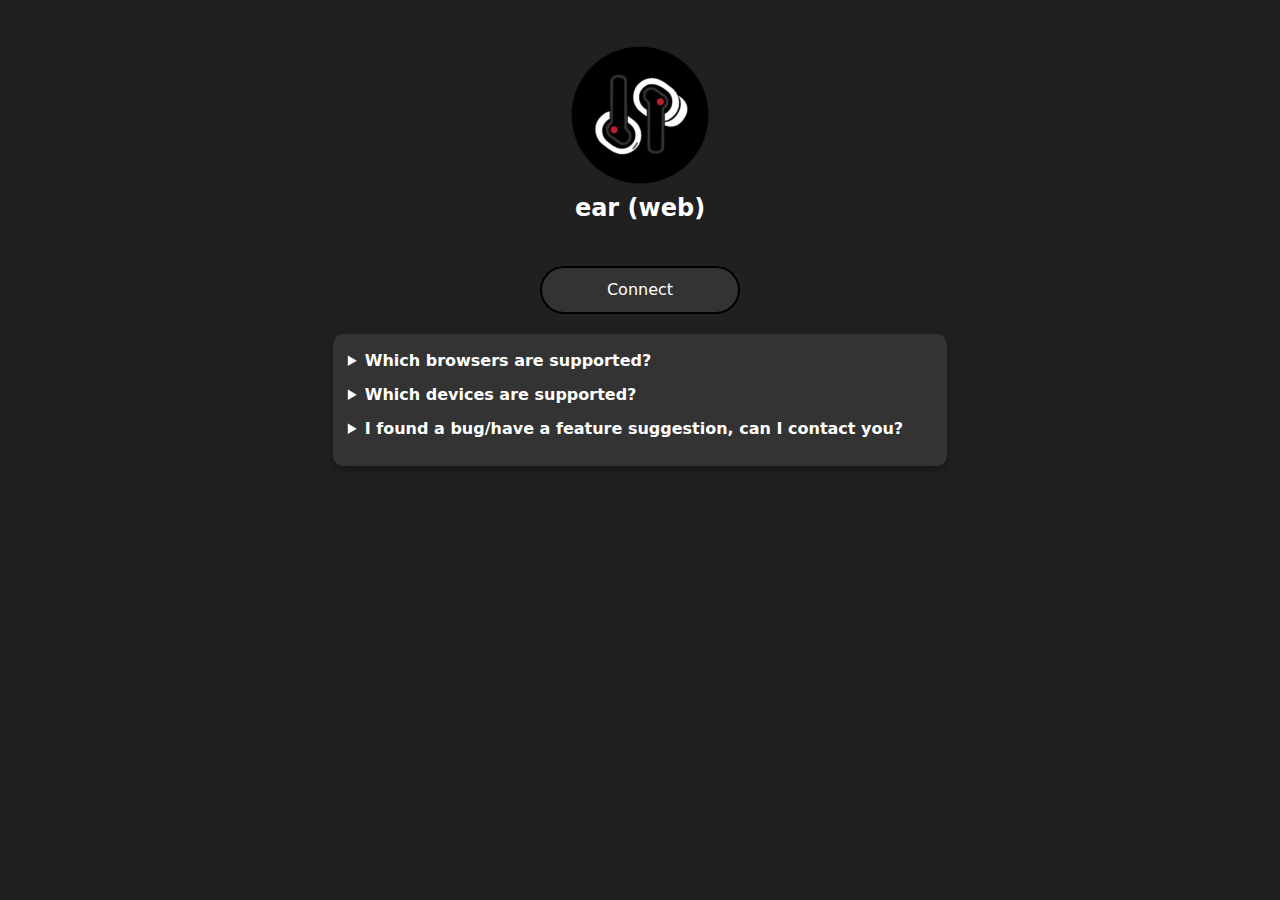
<file: res/index.html>
<!DOCTYPE html>
<script src="./js/nothing_connected.js"></script>
<script src="./js/control.js"></script>
<html lang="en" translate="no">

<head>
    <meta charset="UTF-8">
    <meta http-equiv="X-UA-Compatible" content="IE=edge">
    <meta name="viewport" content="width=device-width, initial-scale=1.0">
    <title>ear (web)</title>
    <link rel="icon" href="icons/16x16.png" />
    <link rel="manifest" href="/manifest.json" crossorigin="use-credentials" />
    <link href="./global.css" rel="stylesheet" />
    <style>


        #logo_container {
            margin-top: 40px;
            margin-bottom: 20px;
        }

            #logo_container img {
                max-width: 150px;
            }

        #name_container {
            font-size: 1.5rem;
            font-weight: bold;
            margin-bottom: 40px;
            text-align: center;
        }

        #scan_button {
            text-align: center;
            margin: 20px auto;
            width: 200px;
        }

        #scan_button-c {
            padding: 10px 20px;
            border: 2px solid black;
            border-radius: 25px;
            cursor: pointer;
            font-size: 1rem;
            background-color: #333;
            transition: transform 0.15s ease-in-out;
        }

            #scan_button-c:hover {
                transform: scale(1.05);
                border: 2px solid #e82525
            }



        .faq-container {
            margin-left: auto; 
            margin-right: auto; 

            background-color: #333;
            padding: 15px;
            border-radius: 10px;
            box-shadow: 0 4px 8px rgba(0, 0, 0, 0.3);
            width: 60%;
            overflow-y: auto;
            font-size: 0.9rem;
            transition: transform 0.3s ease-in-out, opacity 0.3s ease-in-out;
        }

            .faq-container summary {
                font-size: 1rem;
                font-weight: bold;
                cursor: pointer;
            }

            .faq-container details {
                margin-bottom: 10px;
            }

            .faq-container p {
                margin: 10px 0;
                font-size: 0.9rem;
            }

            .faq-container summary:hover {
                color: #e82525;
            }

            .faq-container a {
                color: #e82525;
                text-decoration: none;
            }

                .faq-container a:hover {
                    text-decoration: underline;
                }
    </style>
</head>

<body style="width: 80%; height: 710px; position: absolute; background: #21201f;  left: 50%; -ms-transform: translate(-50%, 0); transform: translate(-50%, 0); color:white;">

    <div id="logo_container">
        <img src="./icons/512x512.png" alt="Logo" style="margin-left: auto; margin-right: auto;" />
        <div id="name_container">ear (web)</div>
    </div>

    <div id="scan_button" onclick="scanNewDevicesSerial()">
        <div id="scan_button-c">Connect</div>
    </div>

    <div class="faq-container">
        <details>
            <summary>Which browsers are supported?</summary>
            <p>ear (web) supports any browser based on Chromium 117+ such as Google Chrome, Microsoft Edge, Brave, Arc</p>
        </details>
        <details>
            <summary>Which devices are supported?</summary>
            <p>
                ear (web) support audio products from Nothing and CMF By Nothing, at this time:<br />
                - Nothing ear (1)<br />
                - Nothing ear (stick)<br />
                - Nothing ear (2)<br />
                - CMF Buds Pro<br />
                - CMF Buds<br />
                - Nothing Ear<br />
                - CMF Buds Pro 2
            </p>
        </details>
        <details>
            <summary>I found a bug/have a feature suggestion, can I contact you?</summary>
            <p>Please open an issue on the github repository <a href="https://github.com/radiance-project/ear-web/issues">https://github.com/radiance-project/ear-web/issues</a></p>
        </details>
    </div>

    <script>
        async function forgetAllDevices() {
            const ports = await navigator.serial.getPorts();
            for (const port of ports) {
                if (port.opened) {
                    await port.close();
                }
                await port.forget();
            }
        }
        window.onload = function () {
            if (navigator.serial) {
                forgetAllDevices();
            } else {
                alert("This browser does not support Web Serial API. Please use Chrome or Edge or any other Chromium-based browser.");
                document.getElementById("scan_button-c").innerText = "Unsupported Browser";
                document.getElementById("scan_button-c").style.backgroundColor = "#333";
                document.getElementById("scan_button-c").style.cursor = "not-allowed";
            }
        }

    </script>
</body>
</html>
</file>
<file: res/global.css>
/*
! tailwindcss v3.2.7 | MIT License | https://tailwindcss.com
*/

/*
1. Prevent padding and border from affecting element width. (https://github.com/mozdevs/cssremedy/issues/4)
2. Allow adding a border to an element by just adding a border-width. (https://github.com/tailwindcss/tailwindcss/pull/116)
*/

*,
::before,
::after {
    box-sizing: border-box;
    /* 1 */
    border-width: 0;
    /* 2 */
    border-style: solid;
    /* 2 */
    border-color: #e5e7eb;
    /* 2 */
}

::before,
::after {
    --tw-content: '';
}

/*
1. Use a consistent sensible line-height in all browsers.
2. Prevent adjustments of font size after orientation changes in iOS.
3. Use a more readable tab size.
4. Use the user's configured `sans` font-family by default.
5. Use the user's configured `sans` font-feature-settings by default.
*/

html {
    line-height: 1.5;
    /* 1 */
    -webkit-text-size-adjust: 100%;
    /* 2 */
    -moz-tab-size: 4;
    /* 3 */
    -o-tab-size: 4;
    tab-size: 4;
    /* 3 */
    font-family: ui-sans-serif, system-ui, -apple-system, BlinkMacSystemFont, "Segoe UI", Roboto, "Helvetica Neue", Arial, "Noto Sans", sans-serif, "Apple Color Emoji", "Segoe UI Emoji", "Segoe UI Symbol", "Noto Color Emoji";
    /* 4 */
    font-feature-settings: normal;
    /* 5 */
}

/*
1. Remove the margin in all browsers.
2. Inherit line-height from `html` so users can set them as a class directly on the `html` element.
*/

body {
    margin: 0;
    /* 1 */
    line-height: inherit;
    /* 2 */
}

/*
1. Add the correct height in Firefox.
2. Correct the inheritance of border color in Firefox. (https://bugzilla.mozilla.org/show_bug.cgi?id=190655)
3. Ensure horizontal rules are visible by default.
*/

hr {
    height: 0;
    /* 1 */
    color: inherit;
    /* 2 */
    border-top-width: 1px;
    /* 3 */
}

/*
Add the correct text decoration in Chrome, Edge, and Safari.
*/

abbr:where([title]) {
    -webkit-text-decoration: underline dotted;
    text-decoration: underline dotted;
}

/*
Remove the default font size and weight for headings.
*/

h1,
h2,
h3,
h4,
h5,
h6 {
    font-size: inherit;
    font-weight: inherit;
}

/*
Reset links to optimize for opt-in styling instead of opt-out.
*/

a {
    color: inherit;
    text-decoration: inherit;
}

/*
Add the correct font weight in Edge and Safari.
*/

b,
strong {
    font-weight: bolder;
}

/*
1. Use the user's configured `mono` font family by default.
2. Correct the odd `em` font sizing in all browsers.
*/

code,
kbd,
samp,
pre {
    font-family: ui-monospace, SFMono-Regular, Menlo, Monaco, Consolas, "Liberation Mono", "Courier New", monospace;
    /* 1 */
    font-size: 1em;
    /* 2 */
}

/*
Add the correct font size in all browsers.
*/

small {
    font-size: 80%;
}

/*
Prevent `sub` and `sup` elements from affecting the line height in all browsers.
*/

sub,
sup {
    font-size: 75%;
    line-height: 0;
    position: relative;
    vertical-align: baseline;
}

sub {
    bottom: -0.25em;
}

sup {
    top: -0.5em;
}

/*
1. Remove text indentation from table contents in Chrome and Safari. (https://bugs.chromium.org/p/chromium/issues/detail?id=999088, https://bugs.webkit.org/show_bug.cgi?id=201297)
2. Correct table border color inheritance in all Chrome and Safari. (https://bugs.chromium.org/p/chromium/issues/detail?id=935729, https://bugs.webkit.org/show_bug.cgi?id=195016)
3. Remove gaps between table borders by default.
*/

table {
    text-indent: 0;
    /* 1 */
    border-color: inherit;
    /* 2 */
    border-collapse: collapse;
    /* 3 */
}

/*
1. Change the font styles in all browsers.
2. Remove the margin in Firefox and Safari.
3. Remove default padding in all browsers.
*/

button,
input,
optgroup,
select,
textarea {
    font-family: inherit;
    /* 1 */
    font-size: 100%;
    /* 1 */
    font-weight: inherit;
    /* 1 */
    line-height: inherit;
    /* 1 */
    color: inherit;
    /* 1 */
    margin: 0;
    /* 2 */
    padding: 0;
    /* 3 */
}

/*
Remove the inheritance of text transform in Edge and Firefox.
*/

button,
select {
    text-transform: none;
}

/*
1. Correct the inability to style clickable types in iOS and Safari.
2. Remove default button styles.
*/

button,
[type='button'],
[type='reset'],
[type='submit'] {
    -webkit-appearance: button;
    /* 1 */
    background-color: transparent;
    /* 2 */
    background-image: none;
    /* 2 */
}

/*
Use the modern Firefox focus style for all focusable elements.
*/

:-moz-focusring {
    outline: auto;
}

/*
Remove the additional `:invalid` styles in Firefox. (https://github.com/mozilla/gecko-dev/blob/2f9eacd9d3d995c937b4251a5557d95d494c9be1/layout/style/res/forms.css#L728-L737)
*/

:-moz-ui-invalid {
    box-shadow: none;
}

/*
Add the correct vertical alignment in Chrome and Firefox.
*/

progress {
    vertical-align: baseline;
}

/*
Correct the cursor style of increment and decrement buttons in Safari.
*/

::-webkit-inner-spin-button,
::-webkit-outer-spin-button {
    height: auto;
}

/*
1. Correct the odd appearance in Chrome and Safari.
2. Correct the outline style in Safari.
*/

[type='search'] {
    -webkit-appearance: textfield;
    /* 1 */
    outline-offset: -2px;
    /* 2 */
}

/*
Remove the inner padding in Chrome and Safari on macOS.
*/

::-webkit-search-decoration {
    -webkit-appearance: none;
}

/*
1. Correct the inability to style clickable types in iOS and Safari.
2. Change font properties to `inherit` in Safari.
*/

::-webkit-file-upload-button {
    -webkit-appearance: button;
    /* 1 */
    font: inherit;
    /* 2 */
}

/*
Add the correct display in Chrome and Safari.
*/

summary {
    display: list-item;
}

/*
Removes the default spacing and border for appropriate elements.
*/

blockquote,
dl,
dd,
h1,
h2,
h3,
h4,
h5,
h6,
hr,
figure,
p,
pre {
    margin: 0;
}

fieldset {
    margin: 0;
    padding: 0;
}

legend {
    padding: 0;
}

ol,
ul,
menu {
    list-style: none;
    margin: 0;
    padding: 0;
}

/*
Prevent resizing textareas horizontally by default.
*/

textarea {
    resize: vertical;
}

    /*
1. Reset the default placeholder opacity in Firefox. (https://github.com/tailwindlabs/tailwindcss/issues/3300)
2. Set the default placeholder color to the user's configured gray 400 color.
*/

    input::-moz-placeholder, textarea::-moz-placeholder {
        opacity: 1;
        /* 1 */
        color: #9ca3af;
        /* 2 */
    }

    input::placeholder,
    textarea::placeholder {
        opacity: 1;
        /* 1 */
        color: #9ca3af;
        /* 2 */
    }

/*
Set the default cursor for buttons.
*/

button,
[role="button"] {
    cursor: pointer;
}

/*
Make sure disabled buttons don't get the pointer cursor.
*/

:disabled {
    cursor: default;
}

/*
1. Make replaced elements `display: block` by default. (https://github.com/mozdevs/cssremedy/issues/14)
2. Add `vertical-align: middle` to align replaced elements more sensibly by default. (https://github.com/jensimmons/cssremedy/issues/14#issuecomment-634934210)
   This can trigger a poorly considered lint error in some tools but is included by design.
*/

img,
svg,
video,
canvas,
audio,
iframe,
embed,
object {
    display: block;
    /* 1 */
    vertical-align: middle;
    /* 2 */
}

/*
Constrain images and videos to the parent width and preserve their intrinsic aspect ratio. (https://github.com/mozdevs/cssremedy/issues/14)
*/

img,
video {
    max-width: 100%;
    height: auto;
}

/* Make elements with the HTML hidden attribute stay hidden by default */

[hidden] {
    display: none;
}

*, ::before, ::after {
    --tw-border-spacing-x: 0;
    --tw-border-spacing-y: 0;
    --tw-translate-x: 0;
    --tw-translate-y: 0;
    --tw-rotate: 0;
    --tw-skew-x: 0;
    --tw-skew-y: 0;
    --tw-scale-x: 1;
    --tw-scale-y: 1;
    --tw-pan-x:;
    --tw-pan-y:;
    --tw-pinch-zoom:;
    --tw-scroll-snap-strictness: proximity;
    --tw-ordinal:;
    --tw-slashed-zero:;
    --tw-numeric-figure:;
    --tw-numeric-spacing:;
    --tw-numeric-fraction:;
    --tw-ring-inset:;
    --tw-ring-offset-width: 0px;
    --tw-ring-offset-color: #fff;
    --tw-ring-color: rgb(59 130 246 / 0.5);
    --tw-ring-offset-shadow: 0 0 #0000;
    --tw-ring-shadow: 0 0 #0000;
    --tw-shadow: 0 0 #0000;
    --tw-shadow-colored: 0 0 #0000;
    --tw-blur:;
    --tw-brightness:;
    --tw-contrast:;
    --tw-grayscale:;
    --tw-hue-rotate:;
    --tw-invert:;
    --tw-saturate:;
    --tw-sepia:;
    --tw-drop-shadow:;
    --tw-backdrop-blur:;
    --tw-backdrop-brightness:;
    --tw-backdrop-contrast:;
    --tw-backdrop-grayscale:;
    --tw-backdrop-hue-rotate:;
    --tw-backdrop-invert:;
    --tw-backdrop-opacity:;
    --tw-backdrop-saturate:;
    --tw-backdrop-sepia:;
}

::backdrop {
    --tw-border-spacing-x: 0;
    --tw-border-spacing-y: 0;
    --tw-translate-x: 0;
    --tw-translate-y: 0;
    --tw-rotate: 0;
    --tw-skew-x: 0;
    --tw-skew-y: 0;
    --tw-scale-x: 1;
    --tw-scale-y: 1;
    --tw-pan-x:;
    --tw-pan-y:;
    --tw-pinch-zoom:;
    --tw-scroll-snap-strictness: proximity;
    --tw-ordinal:;
    --tw-slashed-zero:;
    --tw-numeric-figure:;
    --tw-numeric-spacing:;
    --tw-numeric-fraction:;
    --tw-ring-inset:;
    --tw-ring-offset-width: 0px;
    --tw-ring-offset-color: #fff;
    --tw-ring-color: rgb(59 130 246 / 0.5);
    --tw-ring-offset-shadow: 0 0 #0000;
    --tw-ring-shadow: 0 0 #0000;
    --tw-shadow: 0 0 #0000;
    --tw-shadow-colored: 0 0 #0000;
    --tw-blur:;
    --tw-brightness:;
    --tw-contrast:;
    --tw-grayscale:;
    --tw-hue-rotate:;
    --tw-invert:;
    --tw-saturate:;
    --tw-sepia:;
    --tw-drop-shadow:;
    --tw-backdrop-blur:;
    --tw-backdrop-brightness:;
    --tw-backdrop-contrast:;
    --tw-backdrop-grayscale:;
    --tw-backdrop-hue-rotate:;
    --tw-backdrop-invert:;
    --tw-backdrop-opacity:;
    --tw-backdrop-saturate:;
    --tw-backdrop-sepia:;
}

.absolute {
    position: absolute;
}

.relative {
    position: relative;
}

.bottom-3 {
    bottom: 0.75rem;
}

.left-10 {
    left: 2.5rem;
}

.top-16 {
    top: 4rem;
}

.top-20 {
    top: 5rem;
}

.top-24 {
    top: 6rem;
}

.z-10 {
    z-index: 10;
}

.z-\[-10\] {
    z-index: -10;
}

.z-\[1000\] {
    z-index: 1000;
}

.z-\[10\] {
    z-index: 10;
}

.float-right {
    float: right;
}

.float-left {
    float: left;
}

.m-5 {
    margin: 1.25rem;
}

.m-auto {
    margin: auto;
}

.-mb-12 {
    margin-bottom: -3rem;
}

.ml-16 {
    margin-left: 4rem;
}

.-mb-3 {
    margin-bottom: -0.75rem;
}

.-mb-5 {
    margin-bottom: -1.25rem;
}

.-mb-8 {
    margin-bottom: -2rem;
}

.-mb-\[58px\] {
    margin-bottom: -58px;
}

.-ml-16 {
    margin-left: -4rem;
}

.-ml-5 {
    margin-left: -1.25rem;
}

.-mr-32 {
    margin-right: -8rem;
}

.-mt-3 {
    margin-top: -0.75rem;
}

.-mt-5 {
    margin-top: -1.25rem;
}

.-mt-6 {
    margin-top: -1.5rem;
}

.-mt-10 {
    margin-top: -2.5rem;
}

.mb-4 {
    margin-bottom: 1rem;
}

.mb-5 {
    margin-bottom: 1.25rem;
}

.ml-4 {
    margin-left: 1rem;
}

.ml-5 {
    margin-left: 1.25rem;
}

.ml-8 {
    margin-left: 2rem;
}

.ml-\[20px\] {
    margin-left: 20px;
}

.ml-\[40px\] {
    margin-left: 40px;
}

.ml-\[5px\] {
    margin-left: 5px;
}

.mr-2 {
    margin-right: 0.5rem;
}

.mr-3 {
    margin-right: 0.75rem;
}

.mt-0 {
    margin-top: 0px;
}

.mt-1 {
    margin-top: 0.25rem;
}

.mt-10 {
    margin-top: 2.5rem;
}

.mt-12 {
    margin-top: 3rem;
}

.mt-2 {
    margin-top: 0.5rem;
}

.mt-3 {
    margin-top: 0.75rem;
}

.mt-4 {
    margin-top: 1rem;
}

.mt-5 {
    margin-top: 1.25rem;
}

.mt-8 {
    margin-top: 2rem;
}

.mt-\[1px\] {
    margin-top: 1px;
}

.flex {
    display: flex;
}

.grid {
    display: grid;
}

.inline-grid {
    display: inline-grid;
}

.hidden {
    display: none;
}

.h-1 {
    height: 0.25rem;
}

.h-12 {
    height: 3rem;
}

.h-2 {
    height: 0.5rem;
}

.h-20 {
    height: 5rem;
}

.h-44 {
    height: 11rem;
}

.h-5 {
    height: 1.25rem;
}

.h-60 {
    height: 15rem;
}

.h-7 {
    height: 1.75rem;
}

.h-8 {
    height: 2rem;
}

.h-\[23px\] {
    height: 23px;
}

.h-\[23px\] {
    height: 23px;
}

.h-\[80px\] {
    height: 80px;
}

.h-\[2px\] {
    height: 2px;
}

.h-\[38px\] {
    height: 38px;
}

.h-\[500px\] {
    height: 500px;
}

.h-auto {
    height: auto;
}

.h-screen {
    height: 100vh;
}

.w-1 {
    width: 0.25rem;
}

.w-1\/2 {
    width: 50%;
}

.w-1\/3 {
    width: 33.333333%;
}

.w-3\/4 {
    width: 60%;
}

.w-20 {
    width: 5rem;
}

.w-52 {
    width: 13rem;
}

.w-7 {
    width: 1.75rem;
}

.w-\[750px\] {
    width: 750px;
}

.w-fit {
    width: -moz-fit-content;
    width: fit-content;
}

.w-full {
    width: 100%;
}

.w-max {
    width: -moz-max-content;
    width: max-content;
}

.transform {
    transform: translate(var(--tw-translate-x), var(--tw-translate-y)) rotate(var(--tw-rotate)) skewX(var(--tw-skew-x)) skewY(var(--tw-skew-y)) scaleX(var(--tw-scale-x)) scaleY(var(--tw-scale-y));
}

.cursor-pointer {
    cursor: pointer;
}

.grid-cols-1 {
    grid-template-columns: repeat(1, minmax(0, 1fr));
}

.grid-cols-2 {
    grid-template-columns: repeat(2, minmax(0, 1fr));
}

.grid-cols-3 {
    grid-template-columns: repeat(3, minmax(0, 1fr));
}

.grid-cols-4 {
    grid-template-columns: repeat(4, minmax(0, 1fr));
}

.grid-rows-1 {
    grid-template-rows: repeat(1, minmax(0, 1fr));
}

.grid-rows-2 {
    grid-template-rows: repeat(2, minmax(0, 1fr));
}

.items-center {
    align-items: center;
}

.justify-center {
    justify-content: center;
}

.gap-4 {
    gap: 1rem;
}

.overflow-hidden {
    overflow: hidden;
}

.rounded-full {
    border-radius: 9999px;
}

.rounded-md {
    border-radius: 0.375rem;
}

.rounded-xl {
    border-radius: 0.75rem;
}

.border-\[1px\] {
    border-width: 1px;
}

.border-\[2px\] {
    border-width: 2px;
}

.border-none {
    border-style: none;
}

.border-\[\#1B1D1F\] {
    --tw-border-opacity: 1;
    border-color: rgb(27 29 31 / var(--tw-border-opacity));
}

.border-black {
    --tw-border-opacity: 1;
    border-color: rgb(0 0 0 / var(--tw-border-opacity));
}

.border-red-900 {
    --tw-border-opacity: 1;
    border-color: rgb(127 29 29 / var(--tw-border-opacity));
}

.bg-\[\#1B1D1F\] {
    --tw-bg-opacity: 1;
    background-color: rgb(27 29 31 / var(--tw-bg-opacity));
}

.bg-black {
    --tw-bg-opacity: 1;
    background-color: rgb(0 0 0 / var(--tw-bg-opacity));
}

.bg-black\/50 {
    background-color: rgb(0 0 0 / 0.5);
}

.bg-black\/75 {
    background-color: rgb(0 0 0 / 0.75);
}

.bg-gray-500 {
    --tw-bg-opacity: 1;
    background-color: rgb(107 114 128 / var(--tw-bg-opacity));
}

.bg-gray-600 {
    --tw-bg-opacity: 1;
    background-color: rgb(75 85 99 / var(--tw-bg-opacity));
}

.bg-white {
    --tw-bg-opacity: 1;
    background-color: rgb(255 255 255 / var(--tw-bg-opacity));
}

.fill-white {
    fill: #fff;
}

.p-1 {
    padding: 0.25rem;
}

.p-2 {
    padding: 0.5rem;
}

.p-3 {
    padding: 0.75rem;
}

.p-4 {
    padding: 1rem;
}

.p-5 {
    padding: 1.25rem;
}

.pb-2 {
    padding-bottom: 0.5rem;
}

.pb-5 {
    padding-bottom: 1.25rem;
}

.pl-4 {
    padding-left: 1rem;
}

.pl-5 {
    padding-left: 1.25rem;
}

.pl-7 {
    padding-left: 1.75rem;
}

.pr-4 {
    padding-right: 1rem;
}

.pr-5 {
    padding-right: 1.25rem;
}

.pr-7 {
    padding-right: 1.75rem;
}

.pt-2 {
    padding-top: 0.5rem;
}

.pt-5 {
    padding-top: 1.25rem;
}

.pt-8 {
    padding-top: 2rem;
}

.text-center {
    text-align: center;
}

.text-right {
    text-align: right;
}

.text-4xl {
    font-size: 2.25rem;
    line-height: 2.5rem;
}

.text-\[10px\] {
    font-size: 10px;
}

.text-\[12px\] {
    font-size: 12px;
}

.text-\[8px\] {
    font-size: 8px;
}

.text-sm {
    font-size: 0.875rem;
    line-height: 1.25rem;
}

.font-bold {
    font-weight: 700;
}

.text-gray-200 {
    --tw-text-opacity: 1;
    color: rgb(229 231 235 / var(--tw-text-opacity));
}

.text-gray-500 {
    --tw-text-opacity: 1;
    color: rgb(107 114 128 / var(--tw-text-opacity));
}

.text-red-900 {
    --tw-text-opacity: 1;
    color: rgb(127 29 29 / var(--tw-text-opacity));
}

.text-white {
    --tw-text-opacity: 1;
    color: rgb(255 255 255 / var(--tw-text-opacity));
}

.underline {
    text-decoration-line: underline;
}

.opacity-0 {
    opacity: 0;
}

.opacity-100 {
    opacity: 1;
}

.opacity-\[0\.5\] {
    opacity: 0.5;
}

.backdrop-blur-2xl {
    --tw-backdrop-blur: blur(40px);
    -webkit-backdrop-filter: var(--tw-backdrop-blur) var(--tw-backdrop-brightness) var(--tw-backdrop-contrast) var(--tw-backdrop-grayscale) var(--tw-backdrop-hue-rotate) var(--tw-backdrop-invert) var(--tw-backdrop-opacity) var(--tw-backdrop-saturate) var(--tw-backdrop-sepia);
    backdrop-filter: var(--tw-backdrop-blur) var(--tw-backdrop-brightness) var(--tw-backdrop-contrast) var(--tw-backdrop-grayscale) var(--tw-backdrop-hue-rotate) var(--tw-backdrop-invert) var(--tw-backdrop-opacity) var(--tw-backdrop-saturate) var(--tw-backdrop-sepia);
}

.duration-150 {
    transition-duration: 150ms;
}

.duration-200 {
    transition-duration: 200ms;
}

.duration-300 {
    transition-duration: 300ms;
}

.duration-500 {
    transition-duration: 500ms;
}

.duration-\[2s\] {
    transition-duration: 2s;
}

.ease-in-out {
    transition-timing-function: cubic-bezier(0.4, 0, 0.2, 1);
}

.ease-out {
    transition-timing-function: cubic-bezier(0, 0, 0.2, 1);
}

@font-face {
    font-family: 'Ndot-55';
    src: url("./fonts/ndot_55.otf");
}

@font-face {
    font-family: 'Ndot-55-Bold';
    src: url("./fonts/ndot_55_bold.otf");
}

@font-face {
    font-family: "Nothing-Bold";
    src: url("./fonts/space_grotesk_bold.ttf");
}

@font-face {
    font-family: "NothingNormal";
    src: url("./fonts/lettera_monoll_regular.ttf");
}

@font-face {
    font-family: "NothingNormal2";
    src: url("./fonts/SpaceGrotesk-Light.otf");
}

#draggable {
    -webkit-app-region: drag;
    z-index: 200;
}

.settings-switch-container {
    display: flex;
    justify-content: left;
    padding: 5px;
    overflow: hidden;
}

.settings-switch-label {
    font-size: 12px;
    margin-left: 10px;
    margin-right: 10px;
}

.settings-switch-button {
    width: 40px;
    height: 20px;
    border-radius: 10px;
    background-color: black;
    position: relative;
    transition: left 1.2s ease-in-out;
}

.settings-switch-indicator {
    width: 20px;
    height: 20px;
    border-radius: 50%;
    background-color: white;
    position: absolute;
    top: 0;
    left: 0;
    transition: left 0.1s ease-in-out;
}

    .settings-switch-indicator.high {
        left: 20px;
    }

.settings-switch-button:has(.settings-switch-checkbox:checked) .settings-switch-indicator {
    left: 20px;
}

.settings-switch-button:has(.settings-switch-checkbox:checked) {
    background-color: rgb(65, 65, 65);
}

* {
    -webkit-touch-callout: none;
    /* iOS Safari */
    -webkit-user-select: none;
    /* Safari */
    /* Konqueror HTML */
    -moz-user-select: none;
    /* Old versions of Firefox */
    /* Internet Explorer/Edge */
    user-select: none;
}

#popup_content {
    margin: auto;
    height: -moz-fit-content;
    height: fit-content;
    width: -moz-fit-content;
    width: fit-content;
    position: fixed;
    top: 0;
    bottom: 0;
    left: 0;
    right: 0;
    background-color: #1B1D1F;
    padding: 20px;
    border-radius: 0.75rem;
    max-width: 50%;
}

#clever-bot {
    background: linear-gradient(70deg, rgba(0,0,0, 1) 50%, rgba(23, 23, 23, 0.2) 90%), url(./assets/gradient_image.webp);
    height: 300px;
}

#not-battery-l svg, #not-battery-r svg {
    display: inline;
    margin-left: 10px;
    margin-top: -3px;
}

#anc_pinch_settings input::-webkit-color-swatch {
    border: none;
}

#anc_pinch_settings input[type="checkbox"] {
    appearance: none;
    background-color: transparent;
    outline: none;
    width: 1.5em;
    height: 1.5em;
    border: 0.15em solid;
    border-radius: 0.15em;
    transform: translateY(-0.075em);
    display: grid;
    place-content: center;
    float: left;
    border-radius: 10000px;
    margin-top: 2px;
    margin-right: 10px;
}

    #anc_pinch_settings input[type="checkbox"]::before {
        content: "";
        width: 0.8em;
        height: 0.8em;
        clip-path: polygon(14% 44%, 0 65%, 50% 100%, 100% 16%, 80% 0%, 43% 62%);
        transform: scale(0);
        box-shadow: inset 1em 1em var(--form-control-color);
        background-color: black;
    }

    #anc_pinch_settings input[type="checkbox"]:checked::before {
        transform: scale(1);
    }

    #anc_pinch_settings input[type="checkbox"]:checked {
        background-color: white;
    }

    #anc_pinch_settings input[type="checkbox"]:focus {
        outline: none;
    }


#anc_pinch_settings input::-webkit-color-swatch {
    border: none;
}

#anc_tap_settings input[type="checkbox"] {
    appearance: none;
    background-color: transparent;
    outline: none;
    width: 1.5em;
    height: 1.5em;
    border: 0.15em solid;
    border-radius: 0.15em;
    transform: translateY(-0.075em);
    display: grid;
    place-content: center;
    float: left;
    border-radius: 10000px;
    margin-top: 2px;
    margin-right: 10px;
}

#anc_tap_settings input[type="checkbox"]::before {
    content: "";
    width: 0.8em;
    height: 0.8em;
    clip-path: polygon(14% 44%, 0 65%, 50% 100%, 100% 16%, 80% 0%, 43% 62%);
    transform: scale(0);
    box-shadow: inset 1em 1em var(--form-control-color);
    background-color: black;
}

#anc_tap_settings input[type="checkbox"]:checked::before {
    transform: scale(1);
}

#anc_tap_settings input[type="checkbox"]:checked {
    background-color: white;
}

#anc_tap_settings input[type="checkbox"]:focus {
    outline: none;
}

.hover\:scale-\[105\%\]:hover {
    --tw-scale-x: 105%;
    --tw-scale-y: 105%;
    transform: translate(var(--tw-translate-x), var(--tw-translate-y)) rotate(var(--tw-rotate)) skewX(var(--tw-skew-x)) skewY(var(--tw-skew-y)) scaleX(var(--tw-scale-x)) scaleY(var(--tw-scale-y));
}

.hover\:bg-\[\#1B1D1F\]:hover {
    --tw-bg-opacity: 1;
    background-color: rgb(27 29 31 / var(--tw-bg-opacity));
}

.hover\:bg-red-900:hover {
    --tw-bg-opacity: 1;
    background-color: rgb(127 29 29 / var(--tw-bg-opacity));
}

.hover\:fill-\[\#1B1D1F\]:hover {
    fill: #1B1D1F;
}

.hover\:font-normal:hover {
    font-weight: 400;
}

.hover\:text-\[\#1B1D1F\]:hover {
    --tw-text-opacity: 1;
    color: rgb(27 29 31 / var(--tw-text-opacity));
}

.hover\:text-white:hover {
    --tw-text-opacity: 1;
    color: rgb(255 255 255 / var(--tw-text-opacity));
}
</file>
